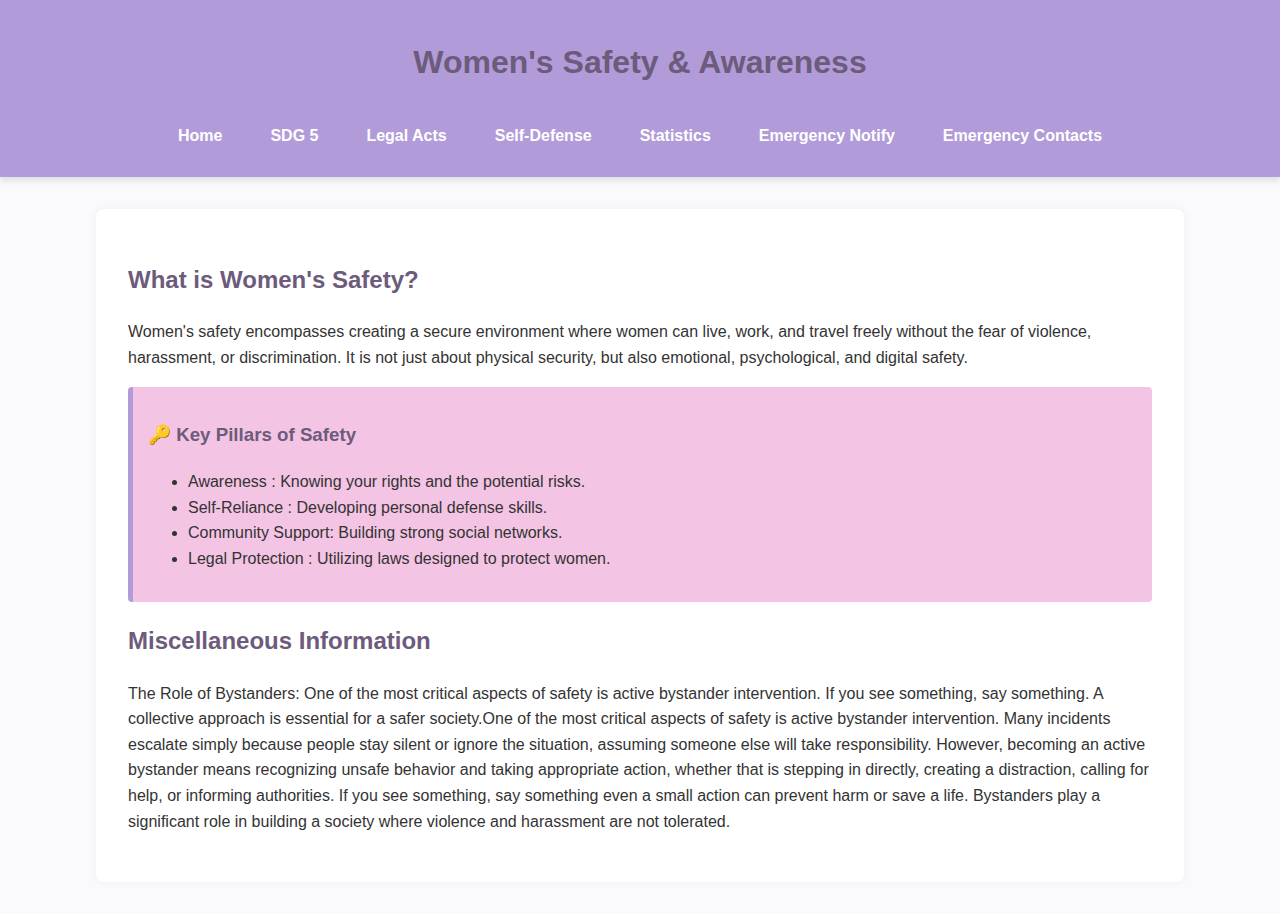
<file: index.html>
<!DOCTYPE html>
<html lang="en">
<head>
    <meta charset="UTF-8">
    <meta name="viewport" content="width=device-width, initial-scale=1.0">
    <title>Home - Women's Safety & Awareness</title>
    <link rel="stylesheet" href="style.css">
</head>

<body>
    <header>
        <h1> Women's Safety & Awareness </h1>
        <nav>
            <ul>
                <li><a href="index.html">Home</a></li>
                <li><a href="SDG 5.html">SDG 5</a></li> 
                <li><a href="acts.html">Legal Acts</a></li>
                <li><a href="self-defense.html">Self-Defense</a></li>
                <li><a href="statistics.html">Statistics</a></li>
                <li><a href="notify.html">Emergency Notify</a></li>
                <li><a href="contacts.html">Emergency Contacts</a></li>
            </ul>
        </nav>
    </header>

    <div class="container">
        <h2>What is Women's Safety?</h2>
        <p>
            Women's safety encompasses creating a secure environment where women can live, work, and travel freely without the fear of violence, harassment, or discrimination. It is not just about physical security, but also emotional, psychological, and digital safety.
        </p>
        
        <div class="highlight-box">
            <h3>🔑 Key Pillars of Safety</h3>
            <ul>
                <li>Awareness        : Knowing your rights and the potential risks.</li>
                <li>Self-Reliance    : Developing personal defense skills.</li>
                <li>Community Support: Building strong social networks.</li>
                <li>Legal Protection : Utilizing laws designed to protect women.</li>
            </ul>
        </div>

        <h2>Miscellaneous Information</h2>
        <p>
            The Role of Bystanders: One of the most critical aspects of safety is active bystander intervention. If you see something, say something. A collective approach is essential for a safer society.One of the most critical aspects of safety is active bystander intervention. Many incidents escalate simply because people stay silent or ignore the situation, assuming someone else will take responsibility. However, becoming an active bystander means recognizing unsafe behavior and taking appropriate action, whether that is stepping in directly, creating a distraction, calling for help, or informing authorities. If you see something, say something even a small action can prevent harm or save a life. Bystanders play a significant role in building a society where violence and harassment are not tolerated.
        </p>
    </div>
</body>
</html>
</file>
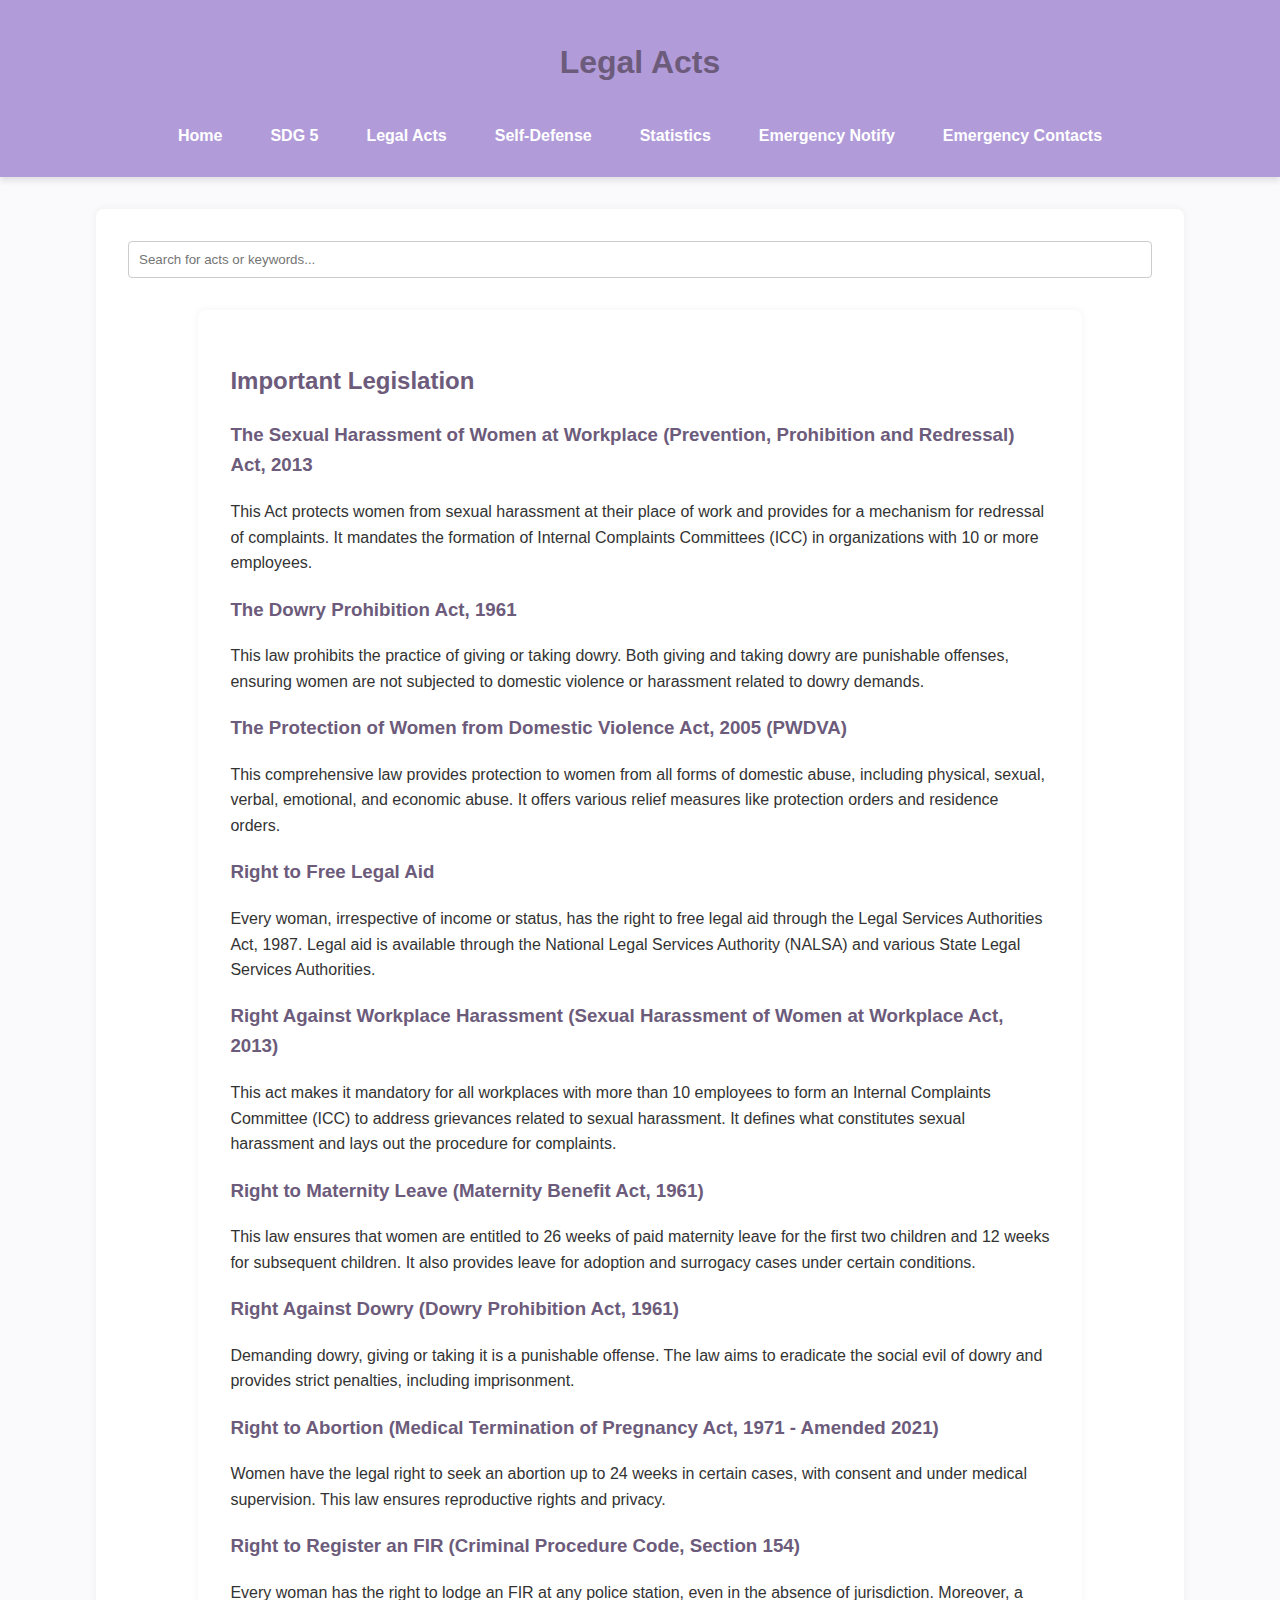
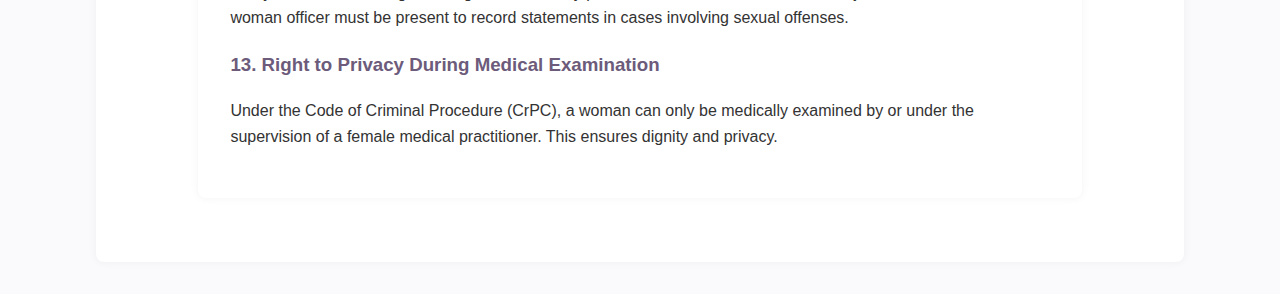
<file: acts.html>
<!DOCTYPE html>
<html lang="en">
<head>
    <meta charset="UTF-8">
    <meta name="viewport" content="width=device-width, initial-scale=1.0">
    <title>Legal Acts for Women</title>
    <link rel="stylesheet" href="style.css">
</head>
<body>
    <header>
        <h1> Legal Acts  </h1>
        <nav>
            <ul>
                <li><a href="index.html">Home</a></li>
  <li><a href="SDG 5.html">SDG 5</a></li> 
                <li><a href="acts.html">Legal Acts</a></li>
                <li><a href="self-defense.html">Self-Defense</a></li>
                <li><a href="statistics.html">Statistics</a></li>
                <li><a href="notify.html">Emergency Notify</a></li>
                <li><a href="contacts.html">Emergency Contacts</a></li>
            </ul>
        </nav>
    </header>
 <div class="container">
        <div style="margin-bottom: 20px;">
            <input type="text" id="searchInput" onkeyup="searchPage()" placeholder="Search for acts or keywords..." style="width: 100%; padding: 10px; box-sizing: border-box; border: 1px solid #ccc; border-radius: 4px;">
        </div>


    <div class="container">
        <h2>Important Legislation</h2>

        <h3>The Sexual Harassment of Women at Workplace (Prevention, Prohibition and Redressal) Act, 2013</h3>
        <p>
            This Act protects women from sexual harassment at their place of work and provides for a mechanism for redressal of complaints. It mandates the formation of Internal Complaints Committees (ICC) in organizations with 10 or more employees.
        </p>

        <h3>The Dowry Prohibition Act, 1961</h3>
        <p>
            This law prohibits the practice of giving or taking dowry. Both giving and taking dowry are punishable offenses, ensuring women are not subjected to domestic violence or harassment related to dowry demands.
        </p>

        <h3>The Protection of Women from Domestic Violence Act, 2005 (PWDVA)</h3>
        <p>
            This comprehensive law provides protection to women from all forms of domestic abuse, including physical, sexual, verbal, emotional, and economic abuse. It offers various relief measures like protection orders and residence orders.
        </p>
       
        <h3>Right to Free Legal Aid</h3>

 <p>
 Every woman, irrespective of income or status, has the right to free
 legal aid through the Legal Services Authorities Act, 1987. Legal aid is
 available through the National Legal Services Authority (NALSA) and
 various State Legal Services Authorities.
</p>

<h3>
 Right Against Workplace Harassment (Sexual Harassment of Women at
 Workplace Act, 2013)
 </h3>
 <p>
 This act makes it mandatory for all workplaces with more than 10
 employees to form an Internal Complaints Committee (ICC) to address
 grievances related to sexual harassment. It defines what constitutes
 sexual harassment and lays out the procedure for complaints.
 </p>

 <h3>
 Right to Maternity Leave (Maternity Benefit Act, 1961)</h3>
 <p>
 This law ensures that women are entitled to 26 weeks of paid maternity
leave for the first two children and 12 weeks for subsequent children.
It also provides leave for adoption and surrogacy cases under certain
conditions.
</p>

 <h3>
 Right Against Dowry (Dowry Prohibition Act, 1961)</h3>
 <p>
 Demanding dowry, giving or taking it is a punishable offense. The law
 aims to eradicate the social evil of dowry and provides strict
 penalties, including imprisonment.
</p>

<h3>
 Right to Abortion (Medical Termination of Pregnancy Act, 1971 -
Amended 2021)
 </h3>

 <p>
Women have the legal right to seek an abortion up to 24 weeks in certain
 cases, with consent and under medical supervision. This law ensures
 reproductive rights and privacy.
</p>

 <h3>
 Right to Register an FIR (Criminal Procedure Code, Section 154)
 </h3>
<p>
Every woman has the right to lodge an FIR at any police station, even in
the absence of jurisdiction. Moreover, a woman officer must be present
 to record statements in cases involving sexual offenses.
 </p>

<h3>13. Right to Privacy During Medical Examination</h3>
<p>
 Under the Code of Criminal Procedure (CrPC), a woman can only be
 medically examined by or under the supervision of a female medical
 practitioner. This ensures dignity and privacy.
</p>
        </div>
</div>

    <script>
        function searchPage() {
            let input = document.getElementById('searchInput');
            let filter = input.value.toUpperCase();
            let container = document.getElementById('contentToSearch');
            // Select all H3 and P elements within the content area
            let elements = container.querySelectorAll('h3, p');

            elements.forEach(function(element) {
                let textValue = element.textContent || element.innerText;
                // Check if the element's text contains the search filter
                if (textValue.toUpperCase().indexOf(filter) > -1) {
                    element.style.display = ""; // Show the element
                } else {
                    element.style.display = "none"; // Hide the element
                }
            });
        }
    </script>
   

</body>
</html>
</file>
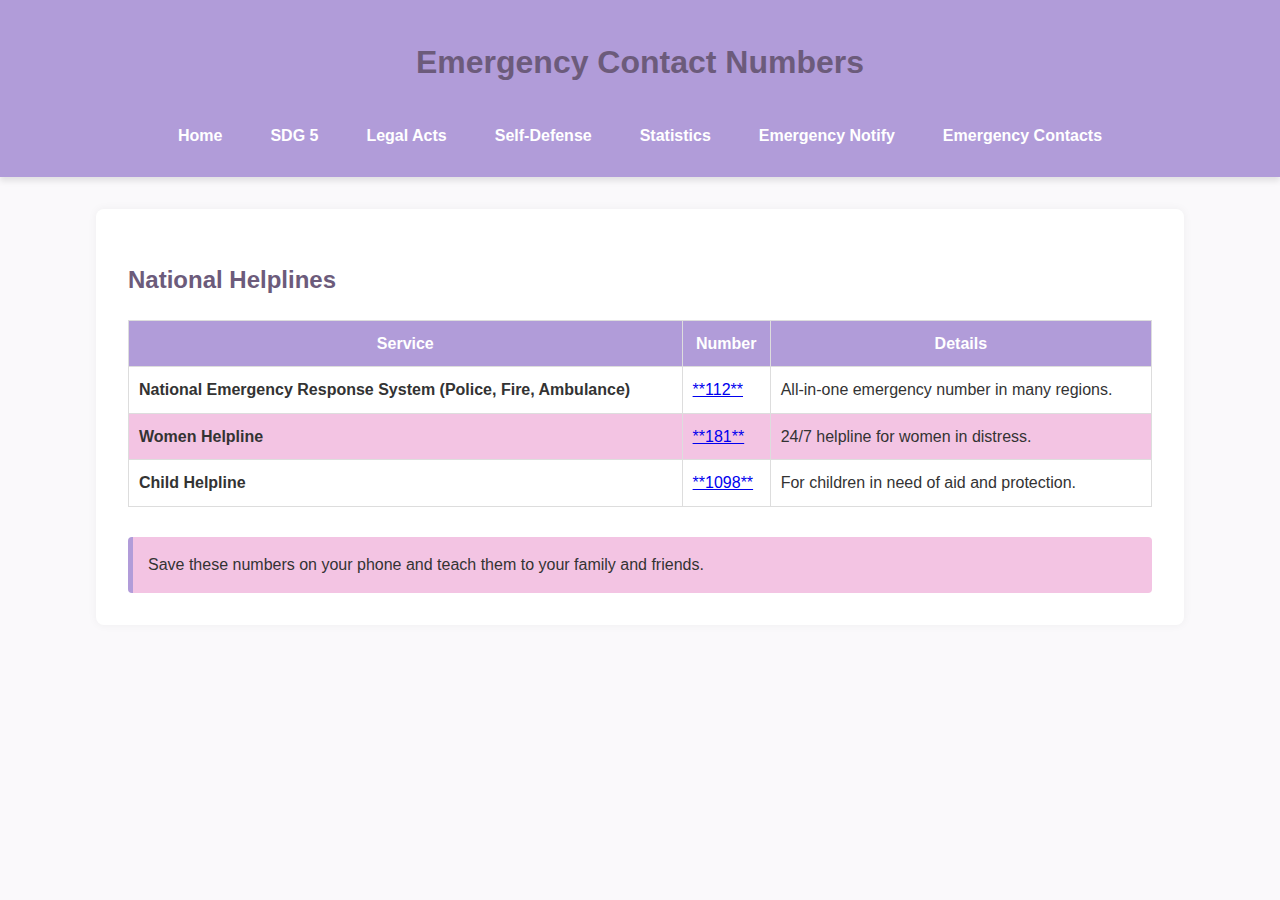
<file: contacts.html>
<!DOCTYPE html>
<html lang="en">
<head>
    <meta charset="UTF-8">
    <meta name="viewport" content="width=device-width, initial-scale=1.0">
    <title>Emergency Contact Numbers</title>
    <link rel="stylesheet" href="style.css">
</head>
<body>
    <header>
        <h1> Emergency Contact Numbers </h1>
        <nav>
            <ul>
                <li><a href="index.html">Home</a></li>
                <li><a href="SDG 5.html">SDG 5</a></li> 
                <li><a href="acts.html">Legal Acts</a></li>
                <li><a href="self-defense.html">Self-Defense</a></li>
                <li><a href="statistics.html">Statistics</a></li>
                <li><a href="notify.html">Emergency Notify</a></li>
                <li><a href="contacts.html">Emergency Contacts</a></li>
            </ul>
        </nav>
    </header>

    <div class="container">
        <h2>National Helplines</h2>
        
        <table style="width: 100%; border-collapse: collapse; margin-top: 20px;">
            <thead>
                <tr style="background-color: var(--primary-purple); color: white;">
                    <th style="padding: 10px; border: 1px solid #ddd;">Service</th>
                    <th style="padding: 10px; border: 1px solid #ddd;">Number</th>
                    <th style="padding: 10px; border: 1px solid #ddd;">Details</th>
                </tr>
            </thead>
            <tbody>
                <tr>
                    <td style="padding: 10px; border: 1px solid #ddd; font-weight: bold;">National Emergency Response System (Police, Fire, Ambulance)</td>
                    <td style="padding: 10px; border: 1px solid #ddd;"><a href="tel:112">**112**</a></td>
                    <td style="padding: 10px; border: 1px solid #ddd;">All-in-one emergency number in many regions.</td>
                </tr>
                <tr style="background-color: var(--secondary-pink);">
                    <td style="padding: 10px; border: 1px solid #ddd; font-weight: bold;">Women Helpline</td>
                    <td style="padding: 10px; border: 1px solid #ddd;"><a href="tel:181">**181**</a></td>
                    <td style="padding: 10px; border: 1px solid #ddd;">24/7 helpline for women in distress.</td>
                </tr>
                <tr>
                    <td style="padding: 10px; border: 1px solid #ddd; font-weight: bold;">Child Helpline</td>
                    <td style="padding: 10px; border: 1px solid #ddd;"><a href="tel:1098">**1098**</a></td>
                    <td style="padding: 10px; border: 1px solid #ddd;">For children in need of aid and protection.</td>
                </tr>
            </tbody>
        </table>

        <div class="highlight-box" style="margin-top: 30px;">
            Save these numbers on your phone and teach them to your family and friends.
        </div>
    </div>
</body>
</html>
</file>
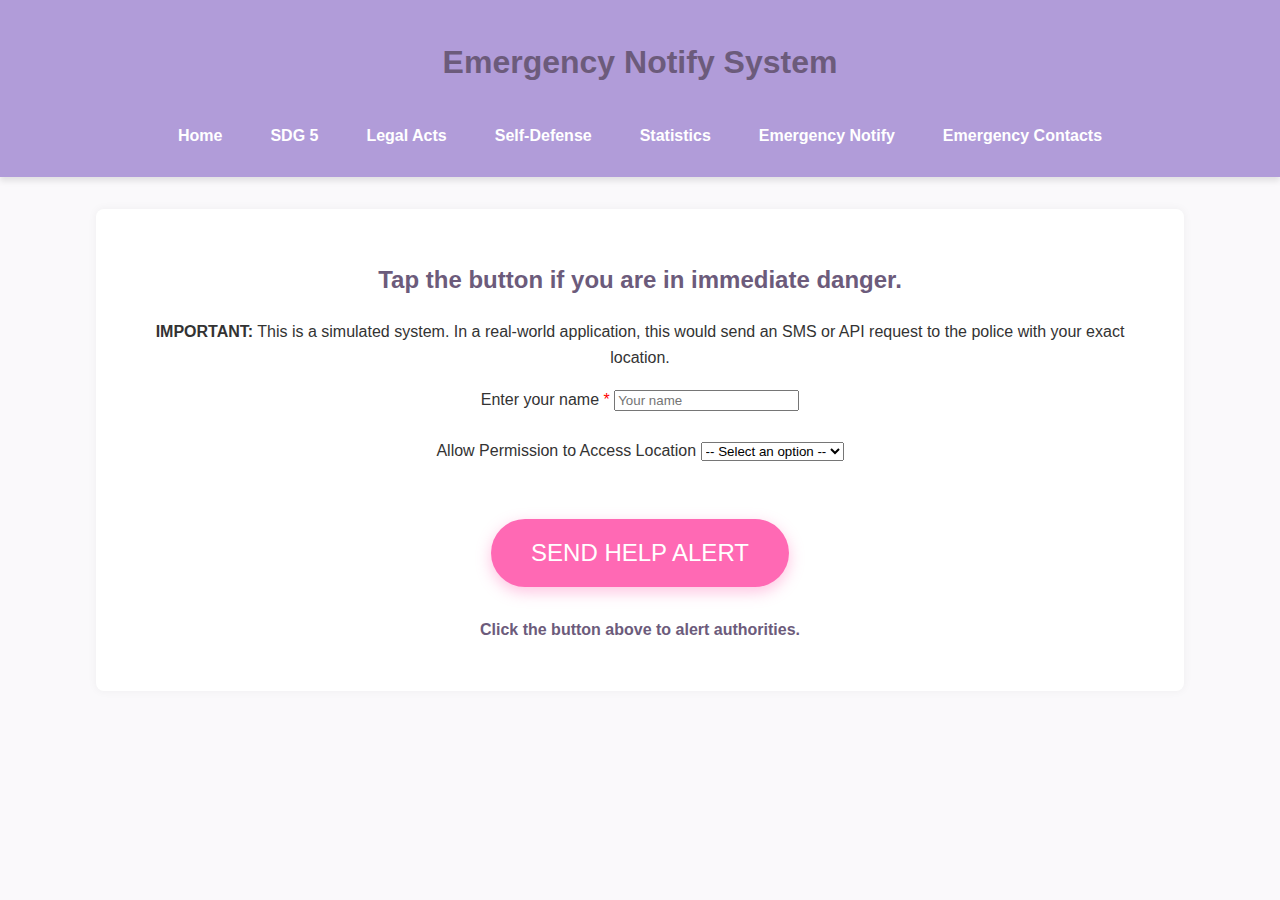
<file: notify.html>
<!DOCTYPE html>
<html lang="en">
<head>
    <meta charset="UTF-8">
    <meta name="viewport" content="width=device-width, initial-scale=1.0">
    <title>Emergency Notify</title>
    <link rel="stylesheet" href="style.css">
</head>
<body>
    <header>
        <h1> Emergency Notify System </h1>
        <nav>
            <ul>
                <li><a href="index.html">Home</a></li>
                <li><a href="SDG 5.html">SDG 5</a></li> 
                <li><a href="acts.html">Legal Acts</a></li>
                <li><a href="self-defense.html">Self-Defense</a></li>
                <li><a href="statistics.html">Statistics</a></li>
                <li><a href="notify.html">Emergency Notify</a></li>
                <li><a href="contacts.html">Emergency Contacts</a></li>
            </ul>
        </nav>
    </header>

    <div class="container" style="text-align: center;">
        <h2>Tap the button if you are in immediate danger.</h2>
        <p>
            <b>IMPORTANT:</b> This is a simulated system. In a real-world application, this would send an SMS or API request to the police with your exact location.
        </p>
    <label for="userName">Enter your name <span style="color:red">*</span></label>
    <input type="text" id="userName" required placeholder="Your name" />

    <br><br>

    <label for="locationSelect">Allow Permission to Access Location</label>
    <select id="locationSelect">
    <option value="">-- Select an option --</option>
    <option value="allow">Allow</option>
    <option value="deny">Deny</option>
   </select>

<br><br>

        <button id="notify-button">
            SEND HELP ALERT
        </button>

        <p id="status-message" style="margin-top: 20px; font-weight: bold; color: var(--accent-dark);">
            Click the button above to alert authorities.
        </p>
    </div>

    <script src="script.js"></script>
</body>
</html>
</file>
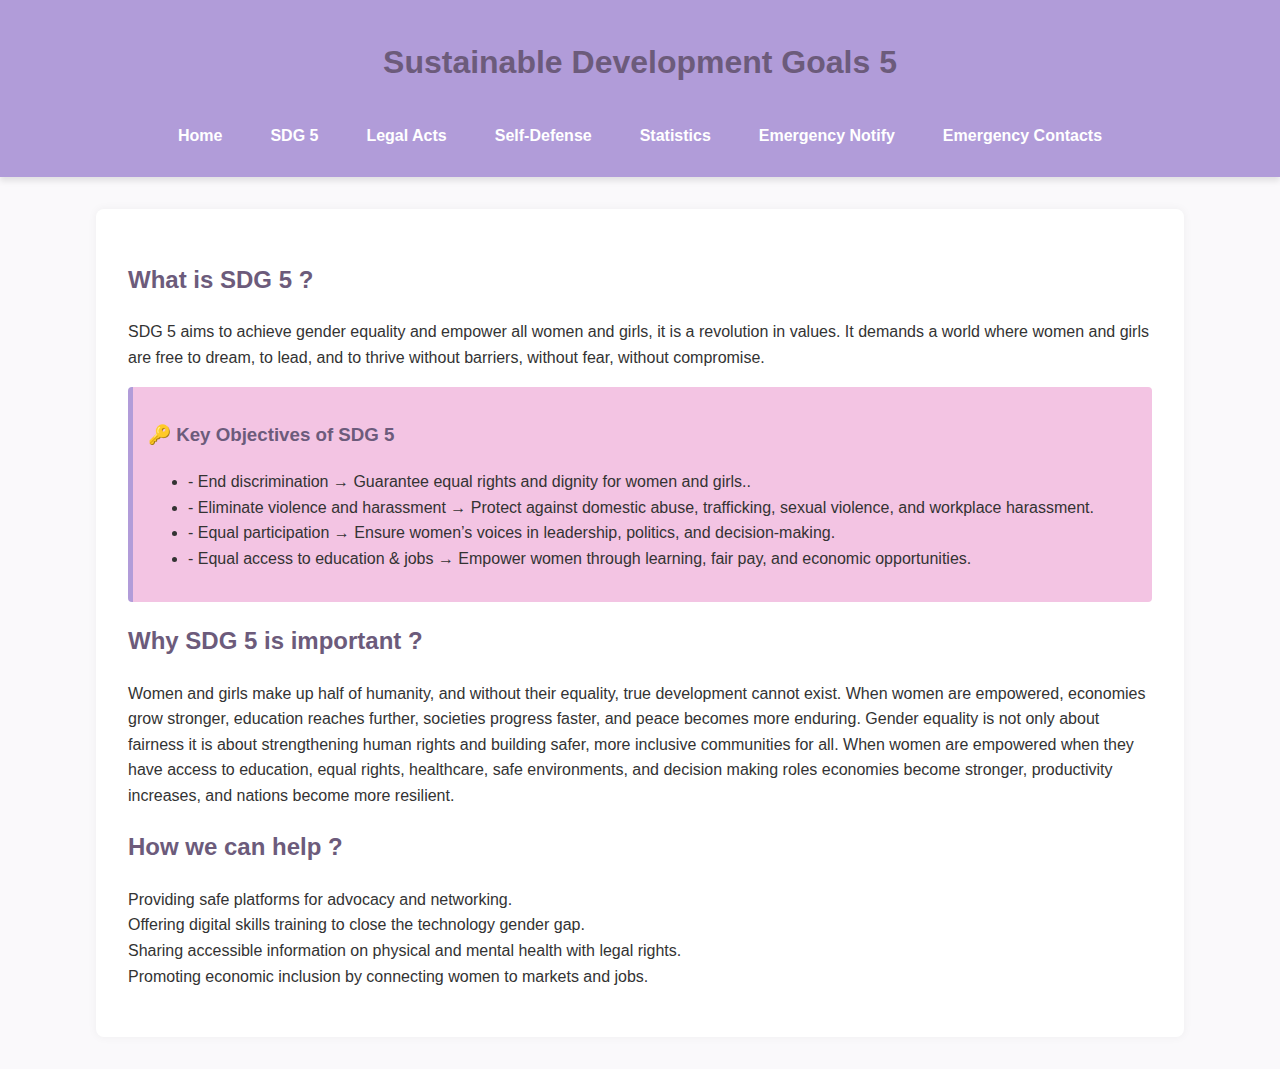
<file: SDG 5.html>
<!DOCTYPE html>
<html lang="en">
<head>
    <meta charset="UTF-8">
    <meta name="viewport" content="width=device-width, initial-scale=1.0">
    <title>Home - Women's Safety & Awareness</title>
    <link rel="stylesheet" href="style.css">
</head>

<body>
    <header>
        <h1> Sustainable Development Goals 5 </h1>
        <nav>
            <ul>
                <li><a href="index.html">Home</a></li>
                <li><a href="SDG 5.html">SDG 5</a></li>        
                <li><a href="acts.html">Legal Acts</a></li>
                <li><a href="self-defense.html">Self-Defense</a></li>
                <li><a href="statistics.html">Statistics</a></li>
                <li><a href="notify.html">Emergency Notify</a></li>
                <li><a href="contacts.html">Emergency Contacts</a></li>
            </ul>
        </nav>
    </header>

    <div class="container">
        <h2>What is SDG 5 ?</h2>
        <p>SDG 5 aims to achieve gender equality and empower all women and girls, it is a revolution in values.
It demands a world where women and girls are free to dream, to lead, and to thrive without barriers, without fear, without compromise.
        </p>
        
        <div class="highlight-box">
            <h3>🔑 Key Objectives of SDG 5</h3>
            <ul>
                <li>- End discrimination → Guarantee equal rights and dignity for women and girls..</li>
                <li>- Eliminate violence and harassment → Protect against domestic abuse, trafficking, sexual violence, and workplace harassment.</li>
                <li>- Equal participation → Ensure women’s voices in leadership, politics, and decision‑making.</li>
                <li>- Equal access to education & jobs → Empower women through learning, fair pay, and economic opportunities.</li>
            </ul>
        </div>

        <h2>Why SDG 5 is important ?</h2>
        <p>Women and girls make up half of humanity, and without their equality, true development cannot exist.
When women are empowered, economies grow stronger, education reaches further, societies progress faster, and peace becomes more enduring.
Gender equality is not only about fairness it is about strengthening human rights and building safer, more inclusive communities for all. When women are empowered when they have access to education, equal rights, healthcare, safe environments, and decision making roles economies become stronger, productivity increases, and nations become more resilient. 
        </p>

        <h2> How we can help ?</h2>
        <p>Providing safe platforms for advocacy and networking.
    <br>
           Offering digital skills training to close the technology gender gap.
    <br>  
           Sharing accessible information on physical and mental health with legal rights.
    <br>
           Promoting economic inclusion by connecting women to markets and jobs.</p>
     </div>
</body>
</html>
</file>
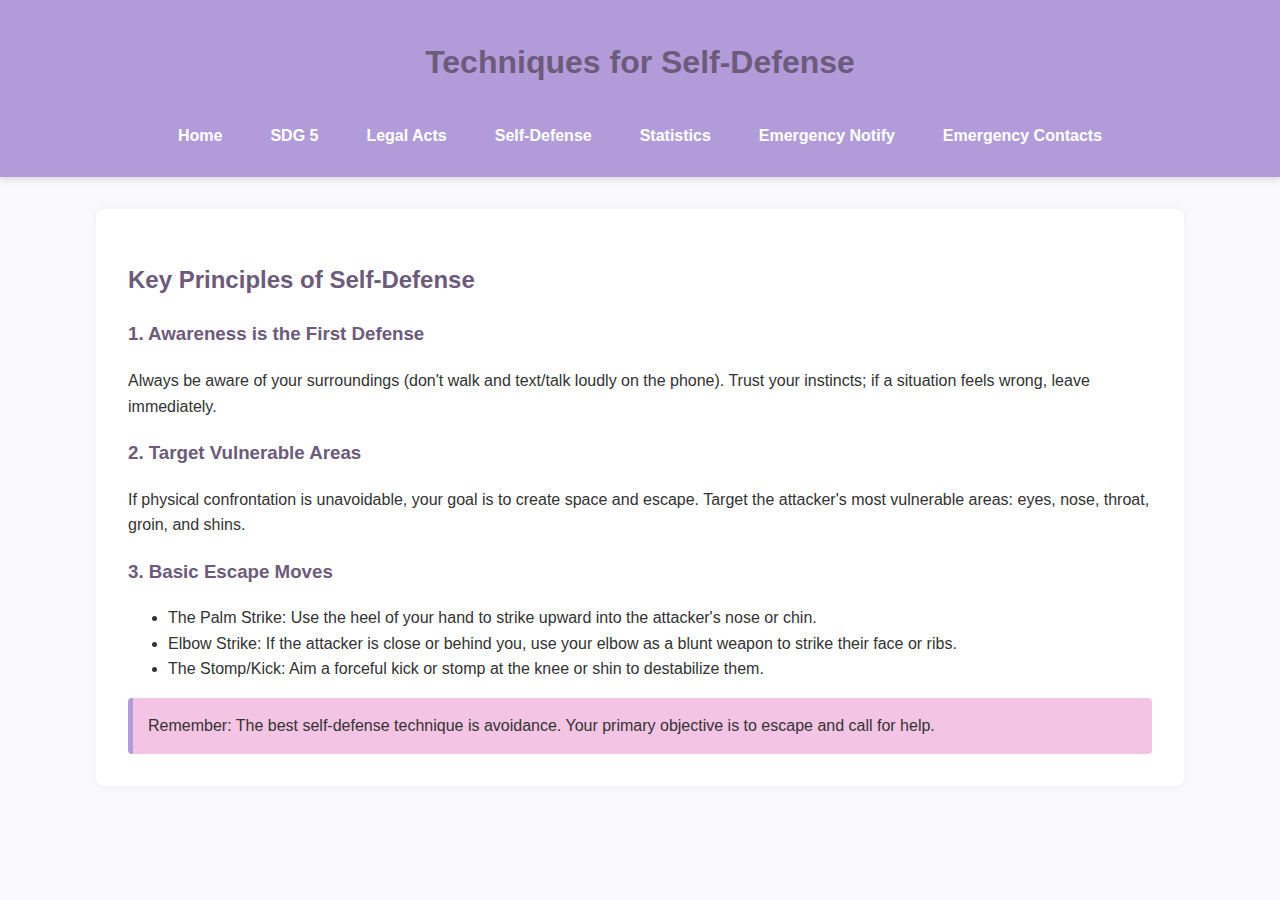
<file: self-defense.html>
<!DOCTYPE html>
<html lang="en">
<head>
    <meta charset="UTF-8">
    <meta name="viewport" content="width=device-width, initial-scale=1.0">
    <title>Techniques for Self-Defense</title>
    <link rel="stylesheet" href="style.css">
</head>
<body>
    <header>
        <h1> Techniques for Self-Defense </h1>
        <nav>
            <ul>
                <li><a href="index.html">Home</a></li>
                <li><a href="SDG 5.html">SDG 5</a></li> 
                <li><a href="acts.html">Legal Acts</a></li>
                <li><a href="self-defense.html">Self-Defense</a></li>
                <li><a href="statistics.html">Statistics</a></li>
                <li><a href="notify.html">Emergency Notify</a></li>
                <li><a href="contacts.html">Emergency Contacts</a></li>
            </ul>
        </nav>
    </header>

    <div class="container">
        <h2>Key Principles of Self-Defense</h2>
        
        <h3>1. Awareness is the First Defense</h3>
        <p>
            Always be aware of your surroundings (don't walk and text/talk loudly on the phone). Trust your instincts; if a situation feels wrong, leave immediately.
        </p>

        <h3>2. Target Vulnerable Areas</h3>
        <p>
            If physical confrontation is unavoidable, your goal is to create space and escape. Target the attacker's most vulnerable areas: eyes, nose, throat, groin, and shins.
        </p>

        <h3>3. Basic Escape Moves</h3>
        <ul>
            <li>The Palm Strike: Use the heel of your hand to strike upward into the attacker's nose or chin.</li>
            <li>Elbow Strike: If the attacker is close or behind you, use your elbow as a blunt weapon to strike their face or ribs.</li>
            <li>The Stomp/Kick: Aim a forceful kick or stomp at the knee or shin to destabilize them.</li>
        </ul>

        <div class="highlight-box">
            Remember: The best self-defense technique is avoidance. Your primary objective is to escape and call for help.
        </div>
    </div>
</body>
</html>
</file>
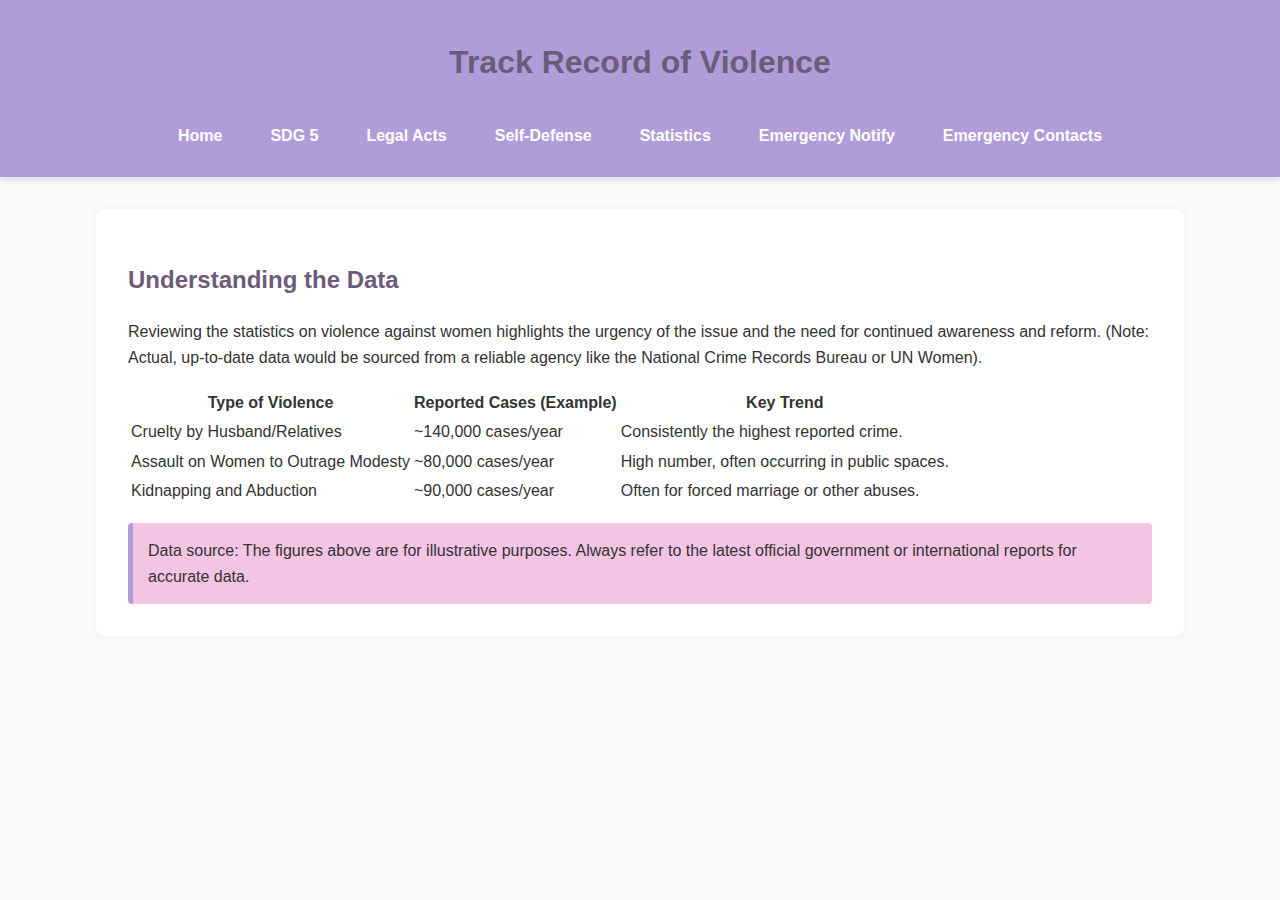
<file: statistics.html>
<!DOCTYPE html>
<html lang="en">
<head>
    <meta charset="UTF-8">
    <meta name="viewport" content="width=device-width, initial-scale=1.0">
    <title>Violence Against Women Statistics</title>
    <link rel="stylesheet" href="style.css">
</head>
<body>
    <header>
        <h1> Track Record of Violence </h1>
        <nav>
            <ul>
                <li><a href="index.html">Home</a></li>
                <li><a href="SDG 5.html">SDG 5</a></li> 
                <li><a href="acts.html">Legal Acts</a></li>
                <li><a href="self-defense.html">Self-Defense</a></li>
                <li><a href="statistics.html">Statistics</a></li>
                <li><a href="notify.html">Emergency Notify</a></li>
                <li><a href="contacts.html">Emergency Contacts</a></li>
            </ul>
        </nav>
    </header>

    <div class="container">
        <h2>Understanding the Data</h2>
        <p>
            Reviewing the statistics on violence against women highlights the urgency of the issue and the need for continued awareness and reform. (Note: Actual, up-to-date data would be sourced from a reliable agency like the National Crime Records Bureau or UN Women).
        </p>

        <table>
            <thead>
                <tr>
                    <th>Type of Violence</th>
                    <th>Reported Cases (Example)</th>
                    <th>Key Trend</th>
                </tr>
            </thead>
            <tbody>
                <tr>
                    <td>Cruelty by Husband/Relatives</td>
                    <td>~140,000 cases/year</td>
                    <td>Consistently the highest reported crime.</td>
                </tr>
                <tr>
                    <td>Assault on Women to Outrage Modesty</td>
                    <td>~80,000 cases/year</td>
                    <td>High number, often occurring in public spaces.</td>
                </tr>
                <tr>
                    <td>Kidnapping and Abduction</td>
                    <td>~90,000 cases/year</td>
                    <td>Often for forced marriage or other abuses.</td>
                </tr>
            </tbody>
        </table>

        <div class="highlight-box">
            Data source: The figures above are for illustrative purposes. Always refer to the latest official government or international reports for accurate data.
        </div>
    </div>
</body>
</html>
</file>
<file: style.css>
body {
    --primary-purple: #B19CD9; 
    --secondary-pink: #F3C4E3; 
    --accent-dark: #6C5B7B; 
    --background-light: #FAF9FB;
    --text-color: #333;
}



body {
    font-family: 'Arial', sans-serif;
    margin: 0;
    padding: 0;
    background-color: var(--background-light);
    color: var(--text-color);
    line-height: 1.6;
}

header {
    background-color: var(--primary-purple);
    color: white;
    padding: 1em 0;
    text-align: center;
    box-shadow: 0 4px 6px rgba(0, 0, 0, 0.1);
}

nav ul {
    list-style: none;
    padding: 0;
    margin: 0;
    display: flex;
    justify-content: center;
}
nav ul li a {
    color: white;
    text-decoration: none;
    padding: 0.8em 1.5em;
    display: block;
    transition: background-color 0.3s;
    font-weight: bold;
}
nav ul li a:hover {
    background-color: var(--secondary-pink);
    color: var(--accent-dark);
}

.container {
    width: 80%;
    margin: 2em auto;
    padding: 2em;
    background-color: white;
    border-radius: 8px;
    box-shadow: 0 0 10px rgba(0, 0, 0, 0.05);
     
}

h1, h2, h3 {
    color: var(--accent-dark);
}

.highlight-box {
    background-color: var(--secondary-pink);
    padding: 15px;
    border-left: 5px solid var(--primary-purple);
    margin-top: 1em;
    border-radius: 4px;
}

#notify-button {
    background-color: #FF69B4; 
    color: white;
    border: none;
    padding: 20px 40px;
    font-size: 1.5em;
    cursor: pointer;
    border-radius: 50px;
    box-shadow: 0 5px 15px rgba(255, 105, 180, 0.4);
    transition: background-color 0.3s, transform 0.1s;
    display: block;
    margin: 30px auto;
}

#notify-button:active {
    transform: translateY(2px);
}
</file>
